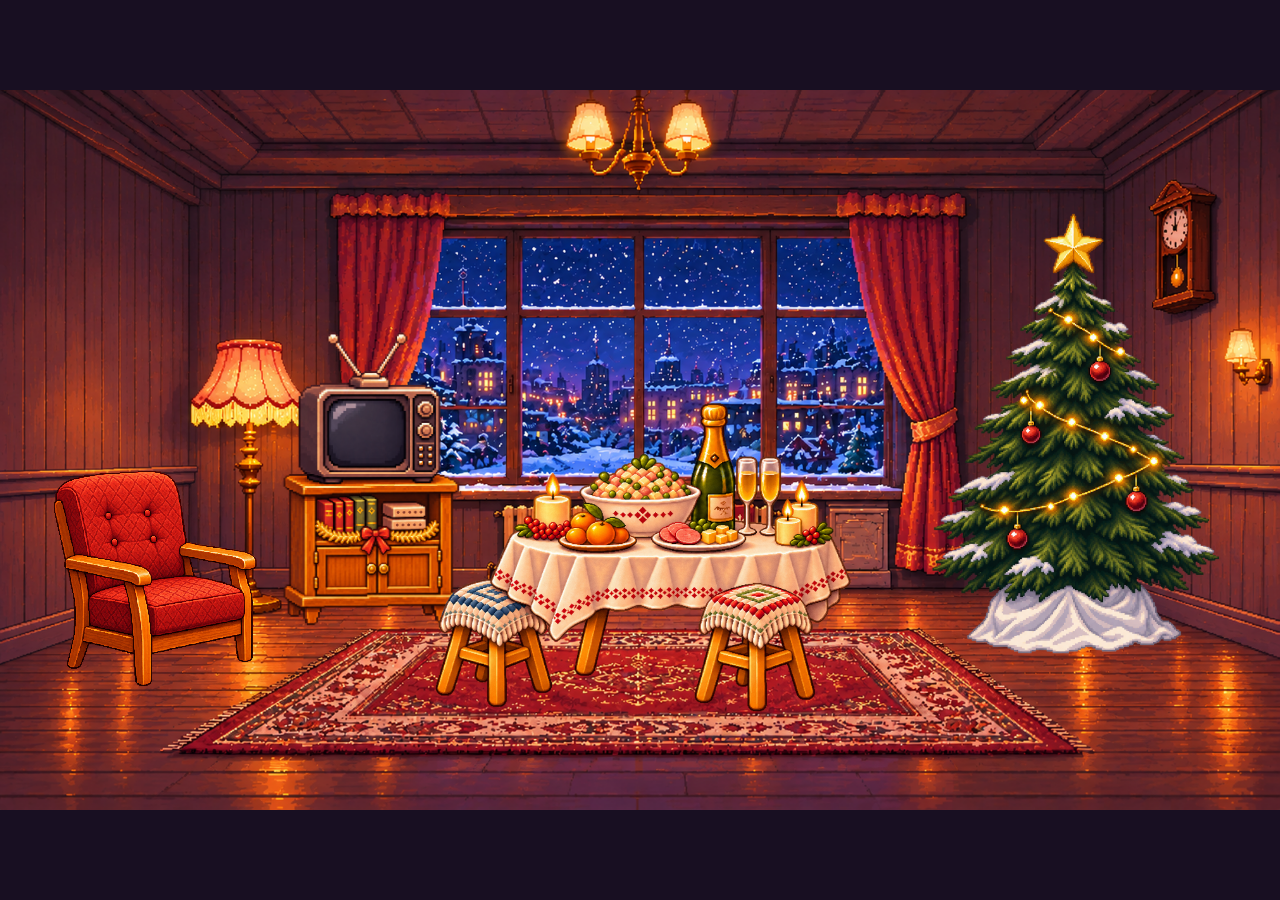
<file: index.html>
<!DOCTYPE html>
<html lang="ru">
<head>
    <meta charset="UTF-8">
    <meta name="viewport" content="width=device-width, initial-scale=1.0">

    <title>Новогодние приключения Миши и Васи</title>

    <link rel="stylesheet" href="css/style.css">
</head>
<body>
<main class="viewport">
    <div class="room">
        <div class="room-objects">
            <div class="christmas-tree">
                <img src="assets/pixel-art/christmas-tree.png"
                     alt="Новогодняя ёлка">
            </div>
            <div class="new-year-table">
                <img src="assets/pixel-art/new-year-table.png"
                     alt="Новогодний стол">
            </div>
            <div class="retro-tv">
                <img src="assets/pixel-art/retro-tv-cabinet.png"
                     alt="Новогодний телевизор">
            </div>
            <div class="armchair">
                <img src="assets/pixel-art/armchair.png"
                     alt="Советское кресло">
            </div>
        </div>
    </div>
</main>
</body>
</html>
</file>
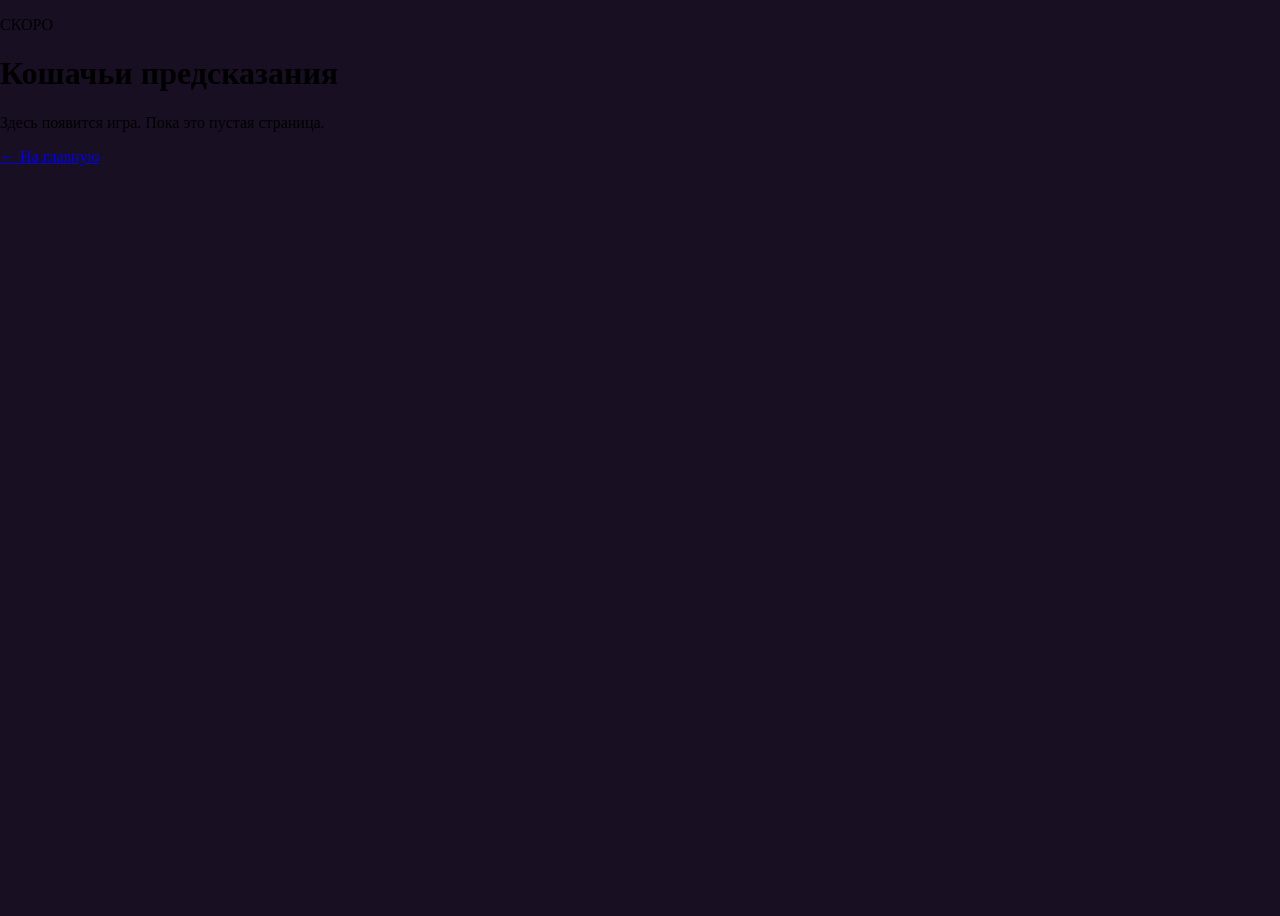
<file: fortune/index.html>
<!doctype html>
<html lang="ru">
<head><meta charset="UTF-8"><meta name="viewport" content="width=device-width, initial-scale=1"><title>Кошачьи предсказания — Миша и Вася</title><link rel="stylesheet" href="../css/style.css"></head>
<body><main class="shell"><p class="eyebrow">СКОРО</p><h1>Кошачьи предсказания</h1><p class="intro">Здесь появится игра. Пока это пустая страница.</p><a class="back" href="../">← На главную</a></main></body>
</html>
</file>
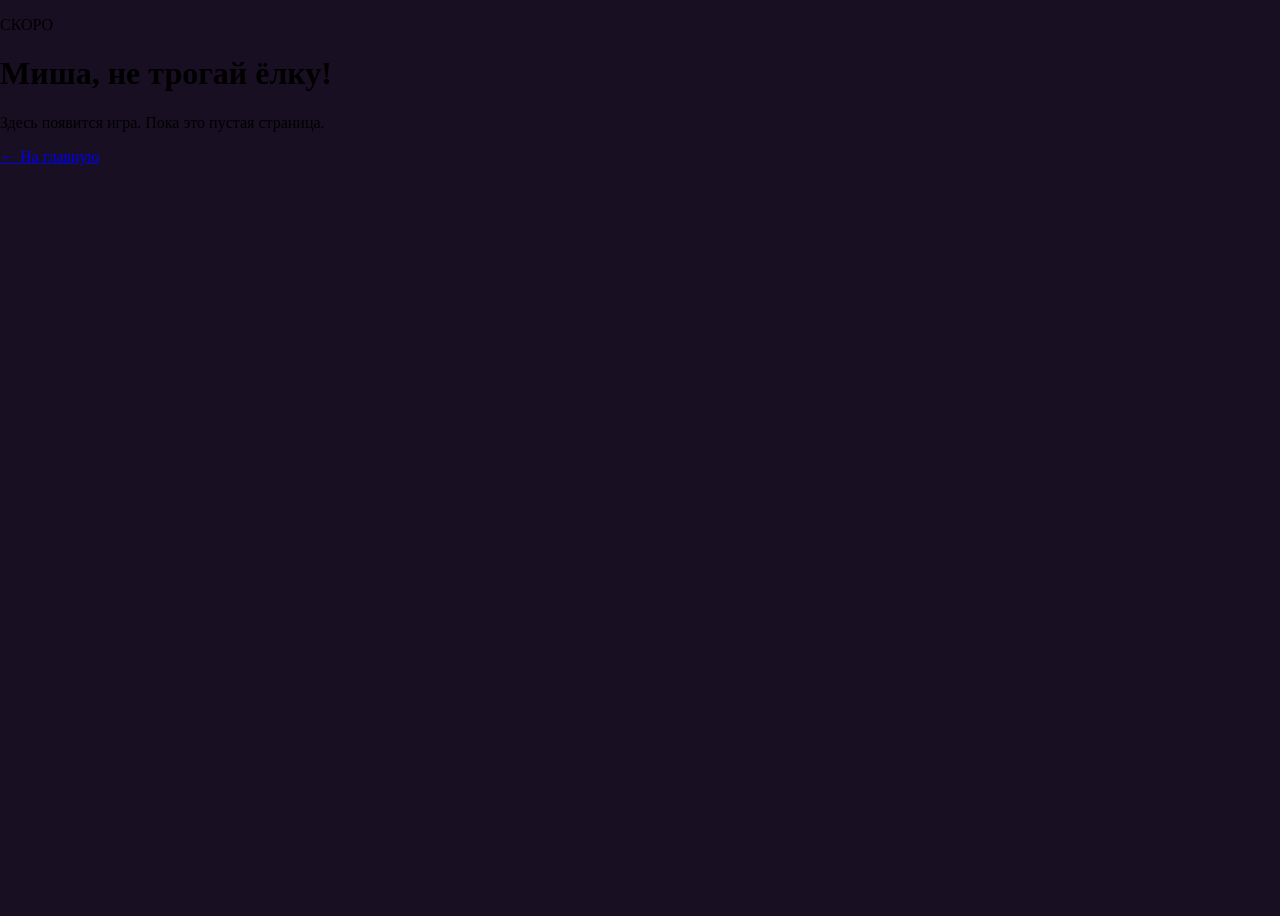
<file: games/misha-tree/index.html>
<!doctype html>
<html lang="ru">
<head><meta charset="UTF-8"><meta name="viewport" content="width=device-width, initial-scale=1"><title>Миша, не трогай ёлку! — Миша и Вася</title><link rel="stylesheet" href="../../css/style.css"></head>
<body><main class="shell"><p class="eyebrow">СКОРО</p><h1>Миша, не трогай ёлку!</h1><p class="intro">Здесь появится игра. Пока это пустая страница.</p><a class="back" href="../../">← На главную</a></main></body>
</html>
</file>
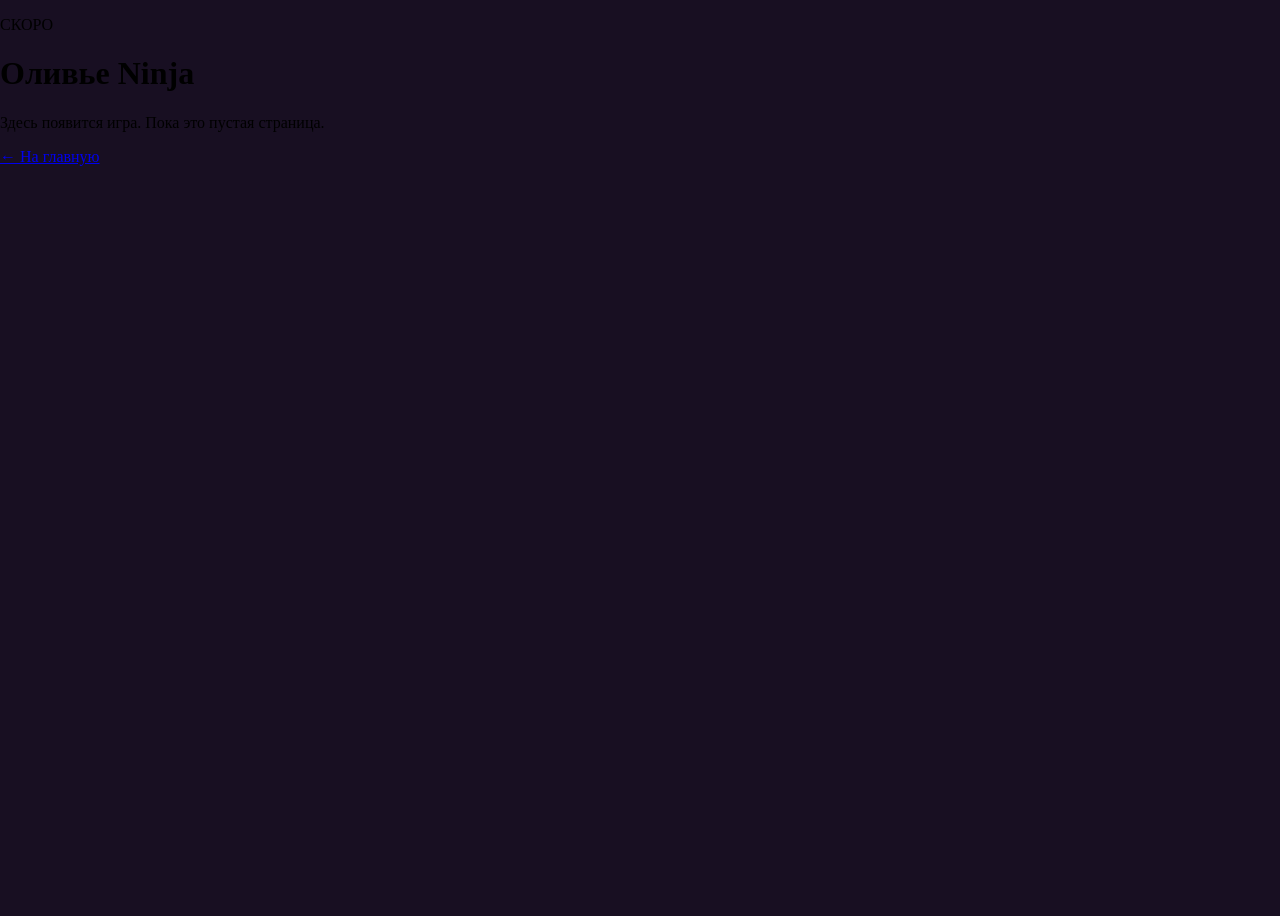
<file: games/olivier/index.html>
<!doctype html>
<html lang="ru">
<head><meta charset="UTF-8"><meta name="viewport" content="width=device-width, initial-scale=1"><title>Оливье Ninja — Миша и Вася</title><link rel="stylesheet" href="../../css/style.css"></head>
<body><main class="shell"><p class="eyebrow">СКОРО</p><h1>Оливье Ninja</h1><p class="intro">Здесь появится игра. Пока это пустая страница.</p><a class="back" href="../../">← На главную</a></main></body>
</html>
</file>
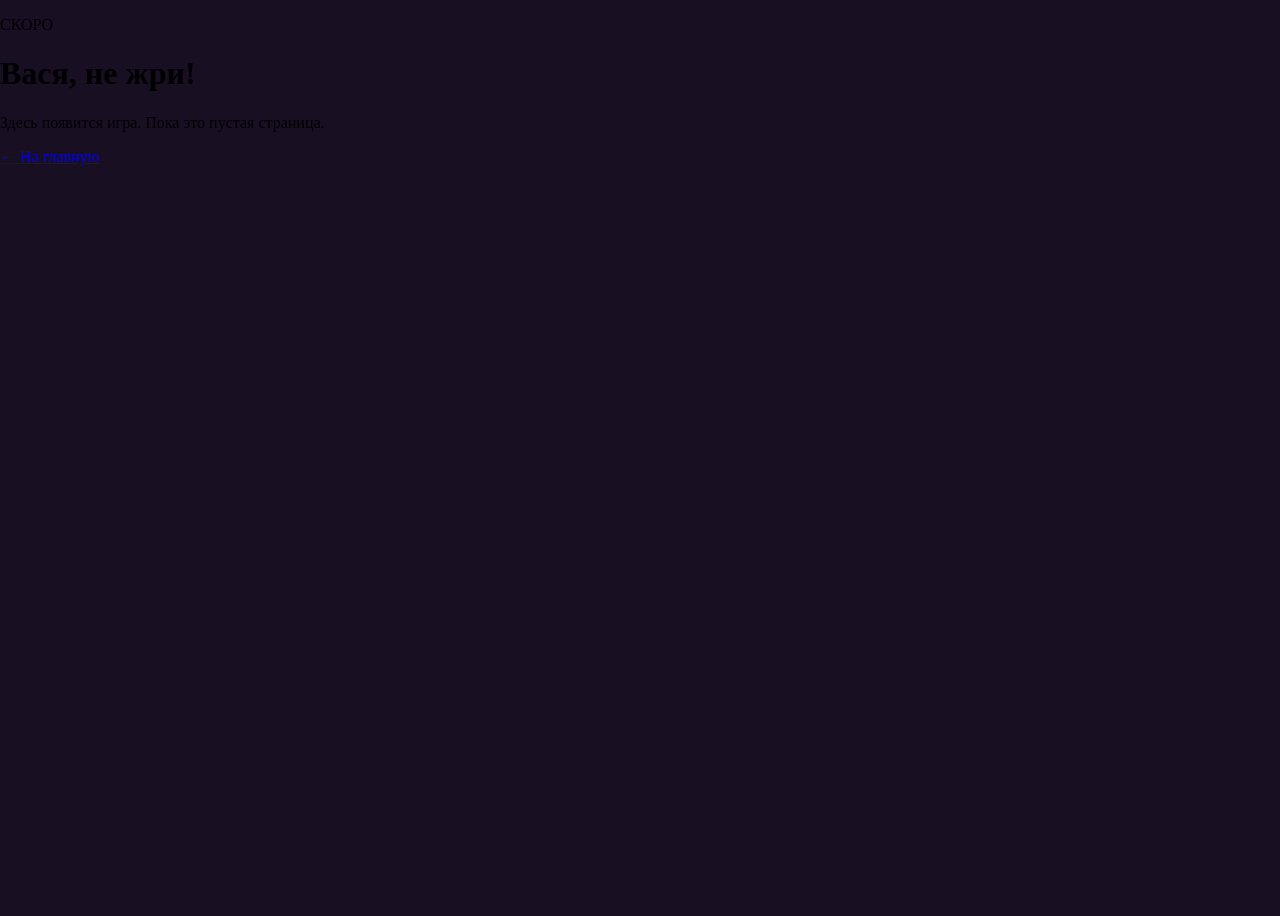
<file: games/vasya-crash/index.html>
<!doctype html>
<html lang="ru">
<head><meta charset="UTF-8"><meta name="viewport" content="width=device-width, initial-scale=1"><title>Вася, не жри! — Миша и Вася</title><link rel="stylesheet" href="../../css/style.css"></head>
<body><main class="shell"><p class="eyebrow">СКОРО</p><h1>Вася, не жри!</h1><p class="intro">Здесь появится игра. Пока это пустая страница.</p><a class="back" href="../../">← На главную</a></main></body>
</html>
</file>
<file: css/style.css>
* {
    box-sizing: border-box;
}

html,
body {
    margin: 0;
    width: 100%;
    height: 100%;
}

body {
    background-color: #180f22;
}

/* Область экрана */
.viewport {
    width: 100%;
    height: 100vh;
    display: grid;
    place-items: center;
    overflow: hidden;
}

/* Единая игровая сцена */
.room {
    position: relative;

    width: min(100vw, 177.7778vh);
    aspect-ratio: 16 / 9;

    background-image: url("../assets/pixel-art/room-background.png");
    background-position: center;
    background-size: 100% 100%;
    background-repeat: no-repeat;
}

/* Слой интерактивных объектов */
.room-objects {
    position: absolute;
    inset: 0;
    pointer-events: none;
}

/* Будущие интерактивные объекты */
.room-object {
    position: absolute;
    pointer-events: auto;
}

.christmas-tree {
    position: absolute;
    left: 70%;
    bottom: 20%;
    width: 28%;
    z-index: 2;
}

.christmas-tree img {
    display: block;
    width: 100%;
    height: auto;
}
/* Новогодний стол */
.new-year-table {
    position: absolute;
    right: 30%;
    bottom: 13%;
    width: 38%;
    z-index: 5;
}

.new-year-table img {
    display: block;
    width: 100%;
    height: auto;
}
/* Ретро-телевизор с тумбой */
.retro-tv {
    position: absolute;
    left:19%;
    bottom: 22%;
    width: 20%;
    z-index: 3;
}

.retro-tv img {
    display: block;
    width: 100%;
    height: auto;
}
/* Советское кресло */
.armchair {
    position: absolute;
    left: 2%;
    bottom: 14%;
    width: 21%;
    z-index: 5;
}

.armchair img {
    display: block;
    width: 100%;
    height: auto;
    image-rendering: pixelated;
}
</file>
